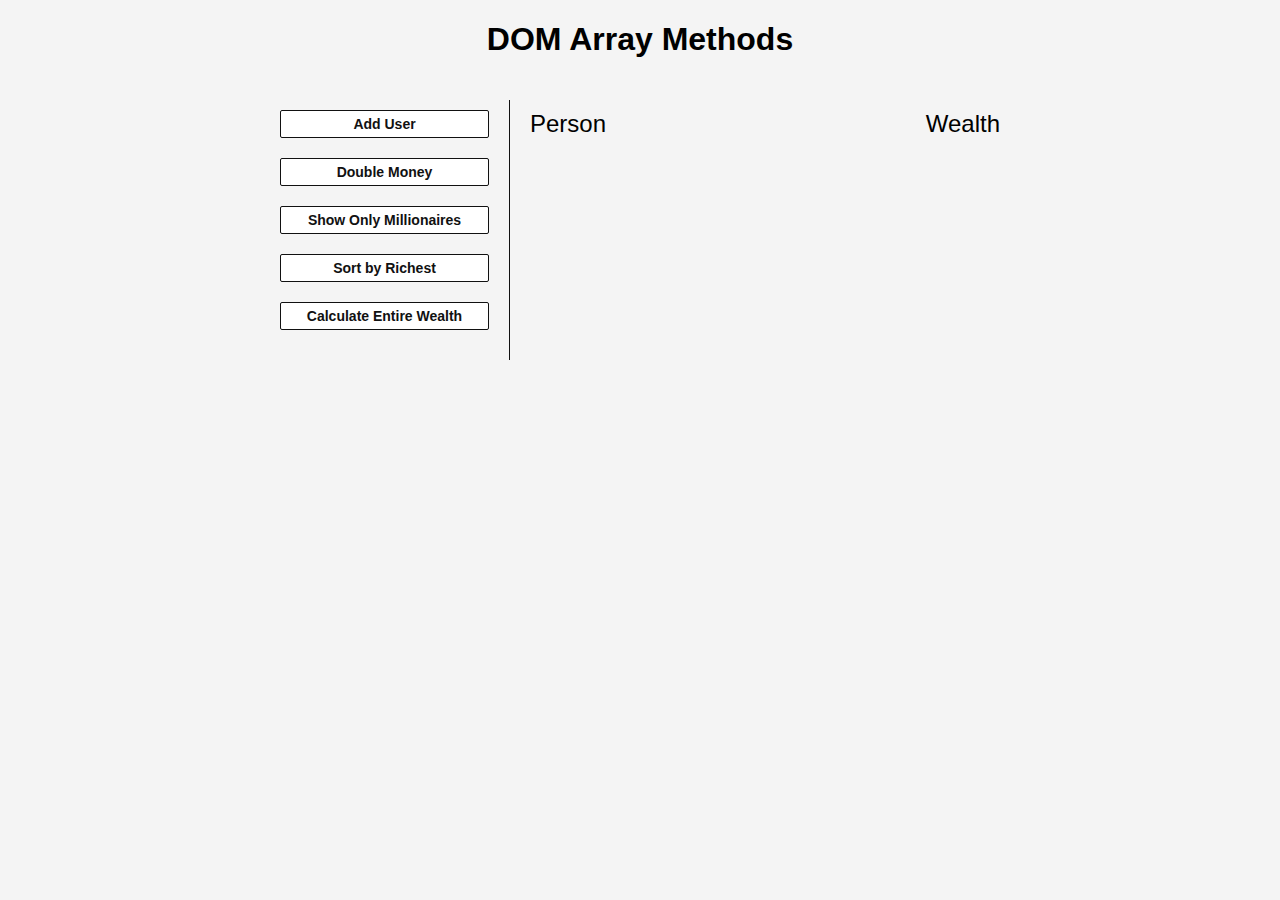
<file: DOM-array-methods/index.html>
<!DOCTYPE html>
<html lang="en">

<head>
    <meta charset="UTF-8">
    <meta name="viewport" content="width=device-width, initial-scale=1.0">
    <title>DOM-array-methods</title>
    <link rel="stylesheet" href="style.css">
</head>

<body>
    <h1>DOM Array Methods</h1>

    <div class="container">
        <aside>

            <button id="add-user">Add User</button>
            <button id="double-money">Double Money</button>
            <button id="show-millionairs">Show Only Millionaires</button>
            <button id="sort">Sort by Richest</button>
            <button class="calculate" id="calculate-wealth">Calculate Entire Wealth</button>
        </aside>

        <main id="main">
            <h2><strong>Person</strong>Wealth</h2>
        </main>

    </div>

    <script src="script.js"></script>
</body>

</html>
</file>
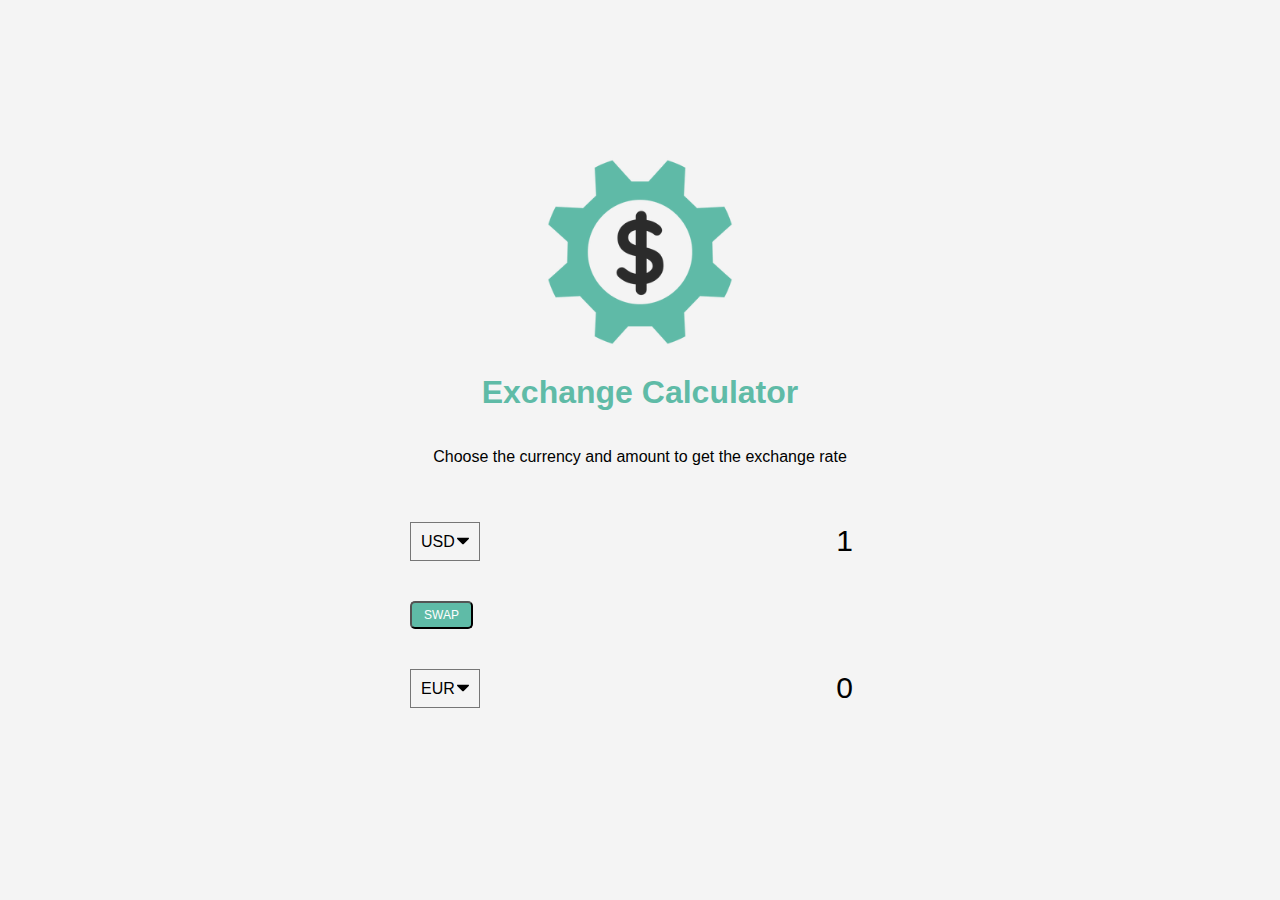
<file: exchange-rate-calculator/index.html>
<!DOCTYPE html>
<html lang="en">

<head>
    <meta charset="UTF-8">
    <meta name="viewport" content="width=device-width, initial-scale=1.0">
    <title>exchange-rate-calculator</title>
    <link rel="stylesheet" href="style.css">
</head>

<body>
    <img src="img/money.png" alt="" class="money-img">
    <h1>Exchange Calculator</h1>
    <p>Choose the currency and amount to get the exchange rate</p>

    <div class="container">
        <div class="currency">
            <select id="currency-one">
                <option value="AED">AED</option>
                <option value="ARS">ARS</option>
                <option value="AUD">AUD</option>
                <option value="BGN">BGN</option>
                <option value="BRL">BRL</option>
                <option value="BSD">BSD</option>
                <option value="CAD">CAD</option>
                <option value="CHF">CHF</option>
                <option value="CLP">CLP</option>
                <option value="CNY">CNY</option>
                <option value="COP">COP</option>
                <option value="CZK">CZK</option>
                <option value="DKK">DKK</option>
                <option value="DOP">DOP</option>
                <option value="EGP">EGP</option>
                <option value="EUR">EUR</option>
                <option value="FJD">FJD</option>
                <option value="GBP">GBP</option>
                <option value="GTQ">GTQ</option>
                <option value="HKD">HKD</option>
                <option value="HRK">HRK</option>
                <option value="HUF">HUF</option>
                <option value="IDR">IDR</option>
                <option value="ILS">ILS</option>
                <option value="INR">INR</option>
                <option value="ISK">ISK</option>
                <option value="JPY">JPY</option>
                <option value="KRW">KRW</option>
                <option value="KZT">KZT</option>
                <option value="MXN">MXN</option>
                <option value="MYR">MYR</option>
                <option value="NOK">NOK</option>
                <option value="NZD">NZD</option>
                <option value="PAB">PAB</option>
                <option value="PEN">PEN</option>
                <option value="PHP">PHP</option>
                <option value="PKR">PKR</option>
                <option value="PLN">PLN</option>
                <option value="PYG">PYG</option>
                <option value="RON">RON</option>
                <option value="RUB">RUB</option>
                <option value="SAR">SAR</option>
                <option value="SEK">SEK</option>
                <option value="SGD">SGD</option>
                <option value="THB">THB</option>
                <option value="TRY">TRY</option>
                <option value="TWD">TWD</option>
                <option value="UAH">UAH</option>
                <option value="USD" selected>USD</option>
                <option value="UYU">UYU</option>
                <option value="VND">VND</option>
                <option value="ZAR">ZAR</option>
            </select>
            <input type="number" id="amount-one" placeholder="0" value="1">
        </div>
        <div class="swap-rate-container">
            <button class="btn" id="swap">
                SWAP
            </button>
            <div class="rate" id="rate">

            </div>
        </div>
        <div class="currency">
            <select id="currency-two">
                <option value="AED">AED</option>
                <option value="ARS">ARS</option>
                <option value="AUD">AUD</option>
                <option value="BGN">BGN</option>
                <option value="BRL">BRL</option>
                <option value="BSD">BSD</option>
                <option value="CAD">CAD</option>
                <option value="CHF">CHF</option>
                <option value="CLP">CLP</option>
                <option value="CNY">CNY</option>
                <option value="COP">COP</option>
                <option value="CZK">CZK</option>
                <option value="DKK">DKK</option>
                <option value="DOP">DOP</option>
                <option value="EGP">EGP</option>
                <option value="EUR" selected>EUR</option>
                <option value="FJD">FJD</option>
                <option value="GBP">GBP</option>
                <option value="GTQ">GTQ</option>
                <option value="HKD">HKD</option>
                <option value="HRK">HRK</option>
                <option value="HUF">HUF</option>
                <option value="IDR">IDR</option>
                <option value="ILS">ILS</option>
                <option value="INR">INR</option>
                <option value="ISK">ISK</option>
                <option value="JPY">JPY</option>
                <option value="KRW">KRW</option>
                <option value="KZT">KZT</option>
                <option value="MXN">MXN</option>
                <option value="MYR">MYR</option>
                <option value="NOK">NOK</option>
                <option value="NZD">NZD</option>
                <option value="PAB">PAB</option>
                <option value="PEN">PEN</option>
                <option value="PHP">PHP</option>
                <option value="PKR">PKR</option>
                <option value="PLN">PLN</option>
                <option value="PYG">PYG</option>
                <option value="RON">RON</option>
                <option value="RUB">RUB</option>
                <option value="SAR">SAR</option>
                <option value="SEK">SEK</option>
                <option value="SGD">SGD</option>
                <option value="THB">THB</option>
                <option value="TRY">TRY</option>
                <option value="TWD">TWD</option>
                <option value="UAH">UAH</option>
                <option value="USD">USD</option>
                <option value="UYU">UYU</option>
                <option value="VND">VND</option>
                <option value="ZAR">ZAR</option>
            </select>
            <input type="number" id="amount-two" placeholder="0" value="0">

        </div>
    </div>

    <script src="script.js"></script>
</body>

</html>
</file>
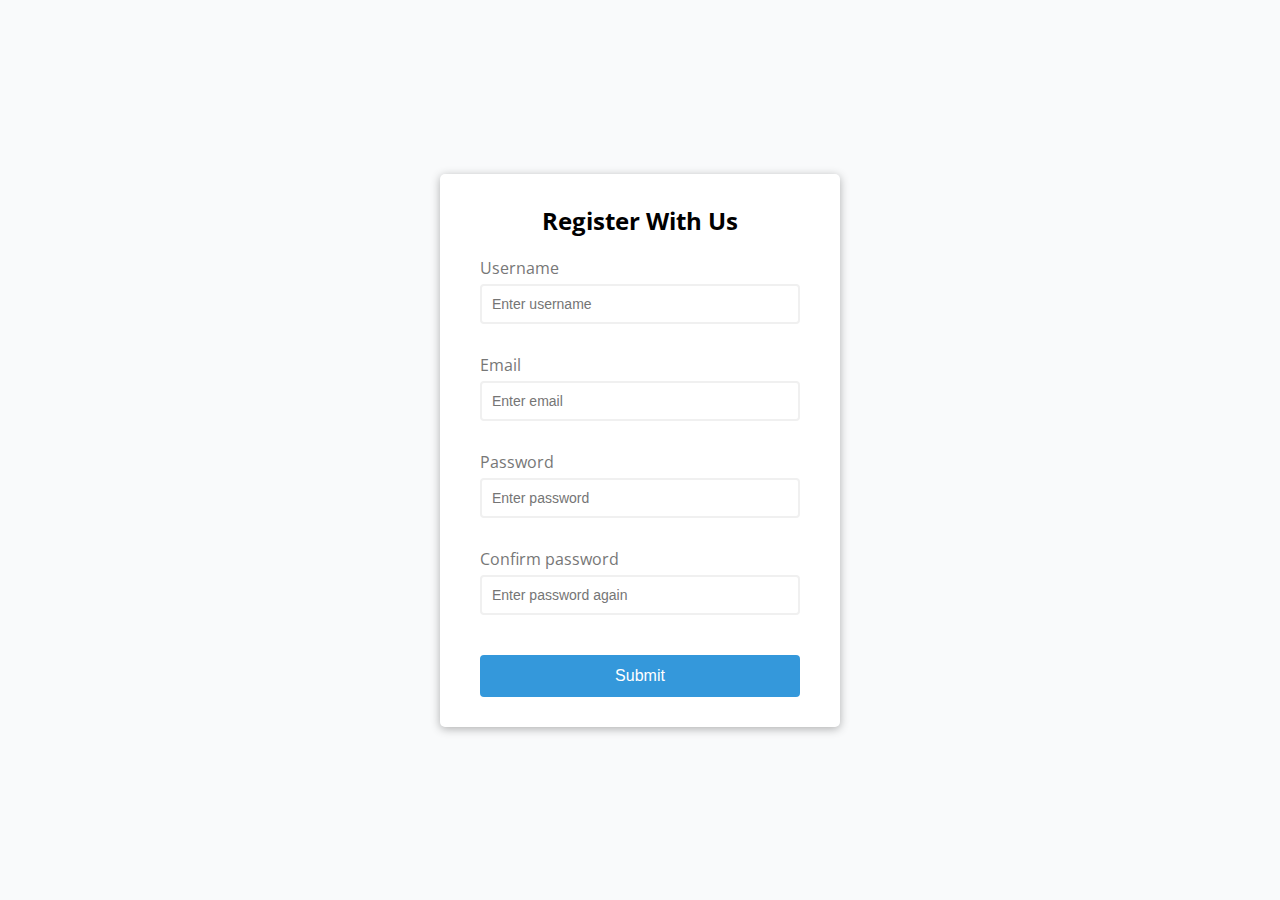
<file: form-validator/index.html>
<!DOCTYPE html>
<html lang="en">

<head>
  <meta charset="UTF-8" />
  <meta name="viewport" content="width=device-width, initial-scale=1.0" />
  <meta http-equiv="X-UA-Compatible" content="ie=edge" />
  <link rel="stylesheet" href="style.css" />
  <title>Form Validator</title>
</head>

<body>
  <div class="container">
    <form action="" id="form" class="form">
      <h2>Register With Us</h2>
      <div class="form-control">
        <label for="username">Username</label>
        <input type="text" id="username" placeholder="Enter username" />

        <small>Error message</small>
      </div>
      <div class="form-control">
        <label for="email">Email</label>
        <input type="email" id="email" placeholder="Enter email" />
        <small>Error message</small>
      </div>

      <div class="form-control">
        <label for="password">Password</label>
        <input type="password" id="password" placeholder="Enter password" />
        <small>Error message</small>
      </div>

      <div class="form-control">
        <label for="password2">Confirm password</label>
        <input type="password" id="password2" placeholder="Enter password again" />
        <small>Error message</small>
      </div>
      <button>Submit</button>
    </form>
  </div>
  <script src="script2.js"></script>
</body>

</html>
</file>
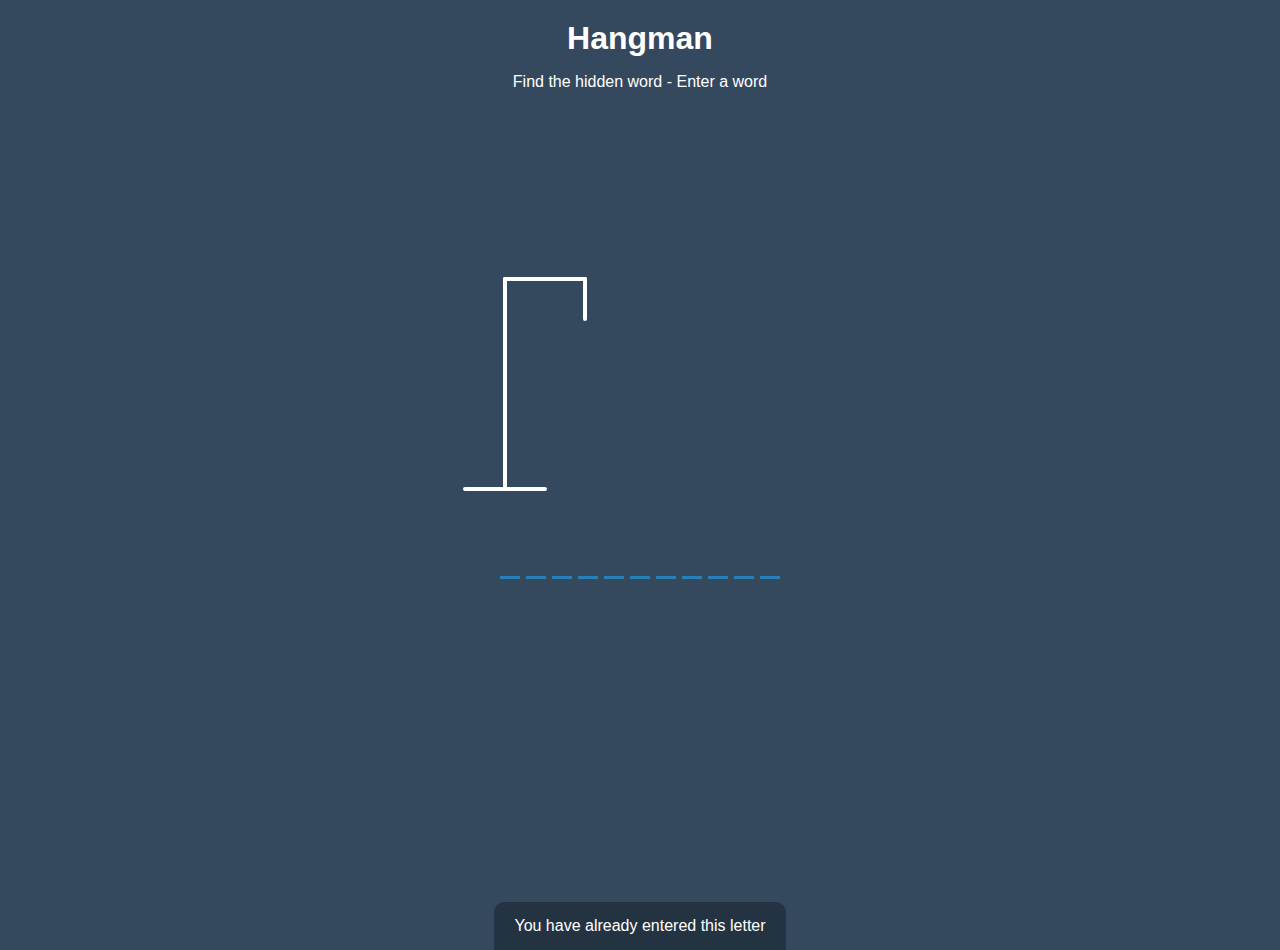
<file: hangman/index.html>
<!DOCTYPE html>
<html lang="en">

<head>
    <meta charset="UTF-8">
    <meta name="viewport" content="width=device-width, initial-scale=1.0">
    <title>Hangman</title>
    <link rel="stylesheet" href="style.css">
</head>

<body>
    <h1>Hangman</h1>
    <p>Find the hidden word - Enter a word</p>
    <div class="game-container">
        <svg height="250" width="200" class="figure-container">
            <!-- first horizontal line -->
            <line x1="60" y1="20" x2="140" y2="20" />
            <!-- short pole -->
            <line x1="140" y1="20" x2="140" y2="60" />
            <!-- long vertical pole -->
            <line x1="60" y1="20" x2="60" y2="230" />
            <!-- stand -->
            <line x1="20" y1="230" x2="100" y2="230" />

            <!-- head -->
            <!-- cx cy define the x and y cordinates of the center of the circle -->
            <circle cx="140" cy="75" r="15" class="figure-part" />

            <!-- body -->
            <line x1="140" y1="90" x2="140" y2="140" class="figure-part" />

            <!-- arms -->
            <line x1="140" y1="100" x2="120" y2="120" class="figure-part" />
            <line x1="140" y1="100" x2="160" y2="120" class="figure-part" />

            <!-- legs -->
            <line x1="140" y1="140" x2="120" y2="170" class="figure-part" />
            <line x1="140" y1="140" x2="160" y2="170" class="figure-part" />

        </svg>

        <div class="wrong-letters-container">
            <div id="wrong-letters"></div>
        </div>

        <div class="word" id="word"></div>
    </div>

    <!-- container for fiinal messages-->
    <div class="popup-container" id="popup-container">
        <div class="popup">
            <h2 id="final-message"></h2>
            <button id="play-button">Play Again</button>
        </div>
    </div>

    <!-- Notification -->
    <div class="notification-container" id="notification-container">
        <p>You have already entered this letter</p>
    </div>

    <script src="script.js"></script>
</body>

</html>
</file>
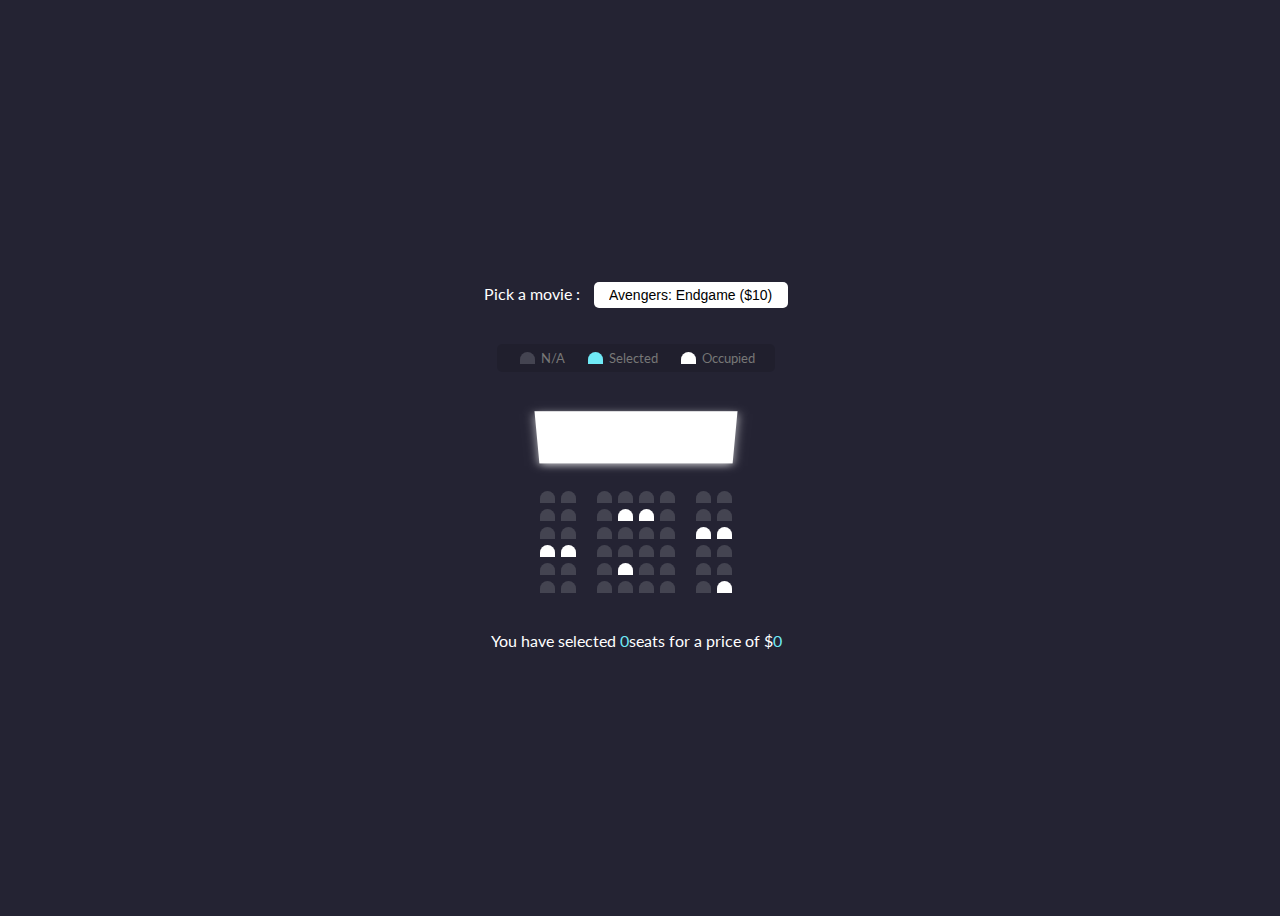
<file: seat-booking-page/index.html>
<!DOCTYPE html>
<html lang="en">

<head>
    <meta charset="UTF-8">
    <meta name="viewport" content="width=device-width, initial-scale=1.0">
    <meta http-equiv="X-UA-Compatible" content="ie=edge">
    <link rel="stylesheet" href="style.css">
    <title>Movie Seat booking</title>
</head>

<body>
    <div class="movie-container">
        <label>Pick a movie :</label>
        <select id="movie">
            <option value="10">Avengers: Endgame ($10)</option>
            <option value="12">Joker: ($12)</option>
            <option value="8">Toy story 4 ($8)</option>
            <option value="9">The Lion King ($9)</option>
        </select>

    </div>

    <ul class="showcase">
        <li>
            <div class="seat"></div>
            <small>N/A</small>
        </li>
        <li>
            <div class="seat selected"></div>
            <small>Selected</small>
        </li>
        <li>
            <div class="seat occupied"></div>
            <small>Occupied</small>
        </li>
    </ul>

    <div class="container">
        <div class="screen"></div>
        <div class="row">
            <div class="seat"></div>
            <div class="seat"></div>
            <div class="seat"></div>
            <div class="seat"></div>
            <div class="seat"></div>
            <div class="seat"></div>
            <div class="seat"></div>
            <div class="seat"></div>
        </div>
        <div class="row">
            <div class="seat"></div>
            <div class="seat"></div>
            <div class="seat"></div>
            <div class="seat occupied"></div>
            <div class="seat occupied"></div>
            <div class="seat"></div>
            <div class="seat"></div>
            <div class="seat"></div>
        </div>
        <div class="row">
            <div class="seat"></div>
            <div class="seat"></div>
            <div class="seat"></div>
            <div class="seat"></div>
            <div class="seat"></div>
            <div class="seat"></div>
            <div class="seat occupied"></div>
            <div class="seat occupied"></div>
        </div>
        <div class="row">
            <div class="seat occupied"></div>
            <div class="seat occupied"></div>
            <div class="seat"></div>
            <div class="seat"></div>
            <div class="seat"></div>
            <div class="seat"></div>
            <div class="seat"></div>
            <div class="seat"></div>
        </div>
        <div class="row">
            <div class="seat"></div>
            <div class="seat"></div>
            <div class="seat"></div>
            <div class="seat occupied"></div>
            <div class="seat"></div>
            <div class="seat"></div>
            <div class="seat"></div>
            <div class="seat"></div>
        </div>
        <div class="row">
            <div class="seat"></div>
            <div class="seat"></div>
            <div class="seat"></div>
            <div class="seat"></div>
            <div class="seat"></div>
            <div class="seat"></div>
            <div class="seat"></div>
            <div class="seat occupied"></div>
        </div>
    </div>

    <p class="text">You have selected <span id="count"> 0 </span>seats for a price of $<span id="total">0</span></p>


    <script src="script.js"></script>
</body>

</html>
</file>
<file: DOM-array-methods/style.css>
* {
  box-sizing: border-box;
}

body {
  background: #f4f4f4;
  font-family: Arial, Helvetica, sans-serif;
  display: flex;
  flex-direction: column;
  align-items: center;
  min-height: 100vh;
  margin: 0;
}

.container {
  display: flex;
  padding: 20px;
  margin: 0 auto;
  max-width: 100%;
  width: 800px;
}

aside {
  padding: 10px 20px;
  border-right: 1px solid #111;
  width: 250px;
}

button {
  cursor: pointer;
  display: block;
  margin-bottom: 20px;
  padding: 5px;
  color: #111;
  background-color: #fff;
  border: solid 1px #111;
  border-radius: 2px;
  width: 100%;
  font-size: 14px;
  font-weight: bold;
}

main {
  flex: 1;
  padding: 10px 20px;
}

h2 {
  border-radius: 1px solid #111;
  padding-bottom: 10px;
  display: flex;
  justify-content: space-between;
  font-weight: 300;
  margin: 0 0 20px;
}

h3 {
  background-color: #fff;
  border-radius: 1px solid #111;
  padding: 10px;
  display: flex;
  justify-content: space-between;
  font-weight: 300;
  margin: 20px 0 0;
}

.person {
  display: flex;
  justify-content: space-between;
  font-size: 20px;
  margin-bottom: 10px;
}
</file>
<file: exchange-rate-calculator/style.css>
:root {
  --primary-color: #5fbba7;
}
* {
  box-sizing: border-box;
}

body {
  background-color: #f4f4f4;
  flex-direction: column;
  display: flex;
  justify-content: center;
  align-items: center;
  height: 100vh;
  font-family: Arial, Helvetica, sans-serif;
  padding: 20px;
  margin: 0;
}

.money-img {
  display: block;
  width: 200px;
}

h1 {
  color: var(--primary-color);
}

p {
  text-align: center;
}

.btn {
  color: #fff;
  background-color: var(--primary-color);
  cursor: pointer;
  border-radius: 5px;
  background-color: var(--primary-color);
  font-size: 12px;
  padding: 5px 12px;
}

.currency {
  padding: 40px 0;
  display: flex;
  align-items: center;
  justify-content: space-between;
}

.currency select {
  padding: 10px 20px 10px 10px;
  -moz-appearance: none;
  -webkit-appearance: none;
  appearance: none;
  border: 1p solid #dedede;
  font-size: 16px;
  background: transparent;
  background-image: url("data:image/svg+xml;charset=US-ASCII,%3Csvg%20xmlns%3D%22http%3A%2F%2Fwww.w3.org%2F2000%2Fsvg%22%20width%3D%22292.4%22%20height%3D%22292.4%22%3E%3Cpath%20fill%3D%22%20000002%22%20d%3D%22M287%2069.4a17.6%2017.6%200%200%200-13-5.4H18.4c-5%200-9.3%201.8-12.9%205.4A17.6%2017.6%200%200%200%200%2082.2c0%205%201.8%209.3%205.4%2012.9l128%20127.9c3.6%203.6%207.8%205.4%2012.8%205.4s9.2-1.8%2012.8-5.4L287%2095c3.5-3.5%205.4-7.8%205.4-12.8%200-5-1.9-9.2-5.5-12.8z%22%2F%3E%3C%2Fsvg%3E");
  background-position: right 10px top 50%, 0, 0;
  background-size: 12px auto, 100%;
  background-repeat: no-repeat;
}

.currency input {
  border: 0;
  background: transparent;
  font-size: 30px;
  text-align: right;
}

.swap-rate-container {
  display: flex;
  align-items: center;
  justify-content: space-between;
}

.rate {
  color: var(--primary-color);
  font-size: 14px;
  padding: 0 10px;
}

select:focus,
input:focus,
button:focus {
  outline: 0;
}

@media (max-width: 600px) {
  .currency input {
    width: 200px;
  }
}
</file>
<file: form-validator/style.css>
@import url("https://fonts.googleapis.com/css?family=Open+Sans&display=swap");
/* this means we define scope called root scope 
so we can use these variables in anywhere in the root scope*/
:root {
  /* when we assign the variable using -- */
  --success-color: #2ecc71;
  --error-color: #e74c3c;
}

* {
  box-sizing: border-box;
}

body {
  background-color: #f9fafb;
  font-family: "Open Sans", sans-serif;
  display: flex;
  align-items: center;
  justify-content: center;
  min-height: 100vh;
  margin: 0;
}

h2 {
  text-align: center;
  margin: 0 0 20px;
}
.container {
  background-color: white;
  border-radius: 5px;
  box-shadow: 0 2px 10px rgba(0, 0, 0, 0.3);
  width: 400px;
}

.form {
  padding: 30px 40px;
}

.form-control {
  margin-bottom: 10px;
  padding-bottom: 20px;
  /* because we gonna be positioning the small tag(error message) absolute withing the form control
  so if you want to position something absolute withing another element that parent element has to be relative */
  position: relative;
}

.form-control label {
  color: #777;
  /* then it will go their own line */
  display: block;
  margin-bottom: 5px;
}

.form-control input {
  border: 2px solid #f0f0f0;
  border-radius: 4px;
  display: block;
  width: 100%;
  padding: 10px;
  font-size: 14px;
}

.form-control input:focus {
  outline: 0;
  border-color: #777;
}

/* success and error nam data eka input field eke denne me widiyatai 
if we gonna add in our html manually <div class="form-control success">
it will become green but we done it using javascript dynamically*/
.form-control.success input {
  border-color: var(--success-color);
}

.form-control.error input {
  border-color: #e74c3c;
}

/* instead of using this colors we can create variables that hold that color and give that variables into color 
property.
we could create css custom properties which are basically variables in css - define a scope called root 
look at the line number 4*
then instead of using - color: #e74c3c; now we can use  */
.form-control small {
  color: var(--error-color);
  position: absolute;
  bottom: 0;
  left: 0;
  visibility: hidden;
  /* different between visibility : hidden and display : none
  display: none ; will collapse anything arround it and visibility hidden simply make it invisible */
}

.form-control.error small {
  visibility: visible;
}

.form button {
  cursor: pointer;
  background-color: #3498db;
  border: 2px solid #3498db;
  border-radius: 4px;
  color: white;
  font-size: 16px;
  padding: 10px;
  margin-top: 20px;
  width: 100%;
  display: block;
}
</file>
<file: hangman/style.css>
* {
  box-sizing: border-box;
}

body {
  background-color: #34495e;
  color: #fff;
  font-family: Arial, Helvetica, sans-serif;
  display: flex;
  flex-direction: column;
  align-items: center;
  height: 80vh;
  margin: 0;
  overflow: hidden;
}

h1 {
  margin: 20px 0 0;
}

.game-container {
  padding: 20px 30px;
  position: relative;
  margin: auto; /* to push everything to middle*/
  height: 350px;
  width: 450px;
}

/*this is svg class*/
.figure-container {
  fill: transparent; /*circle has fill line has no fil*/
  stroke: #fff; /*line has no fill property line has stroke*/
  stroke-width: 4px;
  stroke-linecap: round;
}

.figure-part {
  display: none;
}

.wrong-letters-container {
  position: absolute;
  top: 20px;
  right: 20px;
  display: flex;
  flex-direction: column;
  text-align: right;
}

.wrong-letters-container p {
  margin: 0 0 5px;
}

.wrong-letters-container span {
  font-size: 24px;
}

.word {
  display: flex;
  position: absolute;
  bottom: 10px;
  left: 50%;
  transform: translateX(-50%);
}

.letters {
  border-bottom: 3px solid #2980b9;
  display: inline-flex;
  font-size: 30px;
  align-items: center;
  justify-content: center;
  margin: 0 3px;
  height: 50px;
  width: 20px;
}

.popup-container {
  background-color: rgba(0, 0, 0, 0.3);
  position: fixed;
  top: 0;
  left: 0;
  right: 0;
  bottom: 0;
  /* display: flex; */
  display: none;
  align-items: center;
  justify-content: center;
}

.popup {
  background: #2980b9;
  border-radius: 2px;
  box-shadow: 0 15px 10px 3px rgba(0, 0, 0, 0.1);
  padding: 20px;
  text-align: center;
}

.popup button {
  cursor: pointer;
  background-color: #fff;

  color: #2980b9;
  margin-top: 20px;
  padding: 12px 20px;
  font-size: 16px;
}

.popup button:active {
  transform: scale(0.98);
}

popup button:focus {
  outline: 0;
}

.notification-container {
  background-color: rgba(0, 0, 0, 0.3);
  border-radius: 10px 10px 0 0;
  padding: 15px 20px;
  position: absolute;
  bottom: -50px;
  transition: transform 0.4s ease-in-out;
}

.notification-container p {
  margin: 0;
}

.notification-container.show {
  transform: translateY(-50px);
}
</file>
<file: seat-booking-page/style.css>
@import url("https://fonts.googleapis.com/css?family=Lato&display=swap");

* {
  box-sizing: border-box;
}

body {
  background-color: #242333;
  display: flex;
  color: #fff;
  flex-direction: column;
  align-items: center;
  justify-content: center;
  height: 100vh;
  font-family: "Lato", sans-serif;
  margin-left: 0;
}

.movie-container {
  margin: 20px 0;
}

.movie-container select {
  background-color: #fff;
  border: 0;
  border-radius: 5px;
  font-size: 14px;
  margin-left: 10px;
  padding: 5px 15px 5px 15px;
  -moz-appearance: none;
  -webkit-appearance: none;
  appearance: none;
}

.container {
  perspective: 1000px;
  margin-bottom: 30px;
}

.seat {
  background-color: #444451;
  height: 12px;
  width: 15px;
  margin: 3px;
  border-top-left-radius: 10px;
  border-top-right-radius: 10px;
}

.seat.selected {
  background-color: #6feaf6;
}

.seat.occupied {
  background-color: #fff;
}

.seat:nth-of-type(2) {
  margin-right: 18px;
}

.seat:nth-of-type(6) {
  /* .seat:nth-last-of-type(2) */
  margin-right: 18px;
}

.seat:not(.occupied):hover {
  cursor: pointer;
  transform: scale(1.2);
}

.showcase .seat:not(.occupied):hover {
  cursor: default;
  transform: scale(1);
}

.showcase {
  background: rgba(0, 0, 0, 0.1);
  padding: 5px 10px;
  border-radius: 5px;
  color: #777;
  list-style-type: none;
  display: flex;
  justify-content: space-between;
}

.showcase li {
  display: flex;
  align-items: center;
  justify-content: center;
  margin: 0 10px;
}

.showcase li small {
  margin-left: 3px;
}

.row {
  display: flex;
}

.screen {
  background-color: #fff;
  height: 70px;
  width: 100%;
  margin: 15px 0;
  transform: rotateX(-45deg);
  box-shadow: 0 3px 10px rgba(255, 255, 255, 0.7);
}

p.text {
  margin: 5px 0;
}

p.text span {
  color: #6feaf6;
}
</file>
